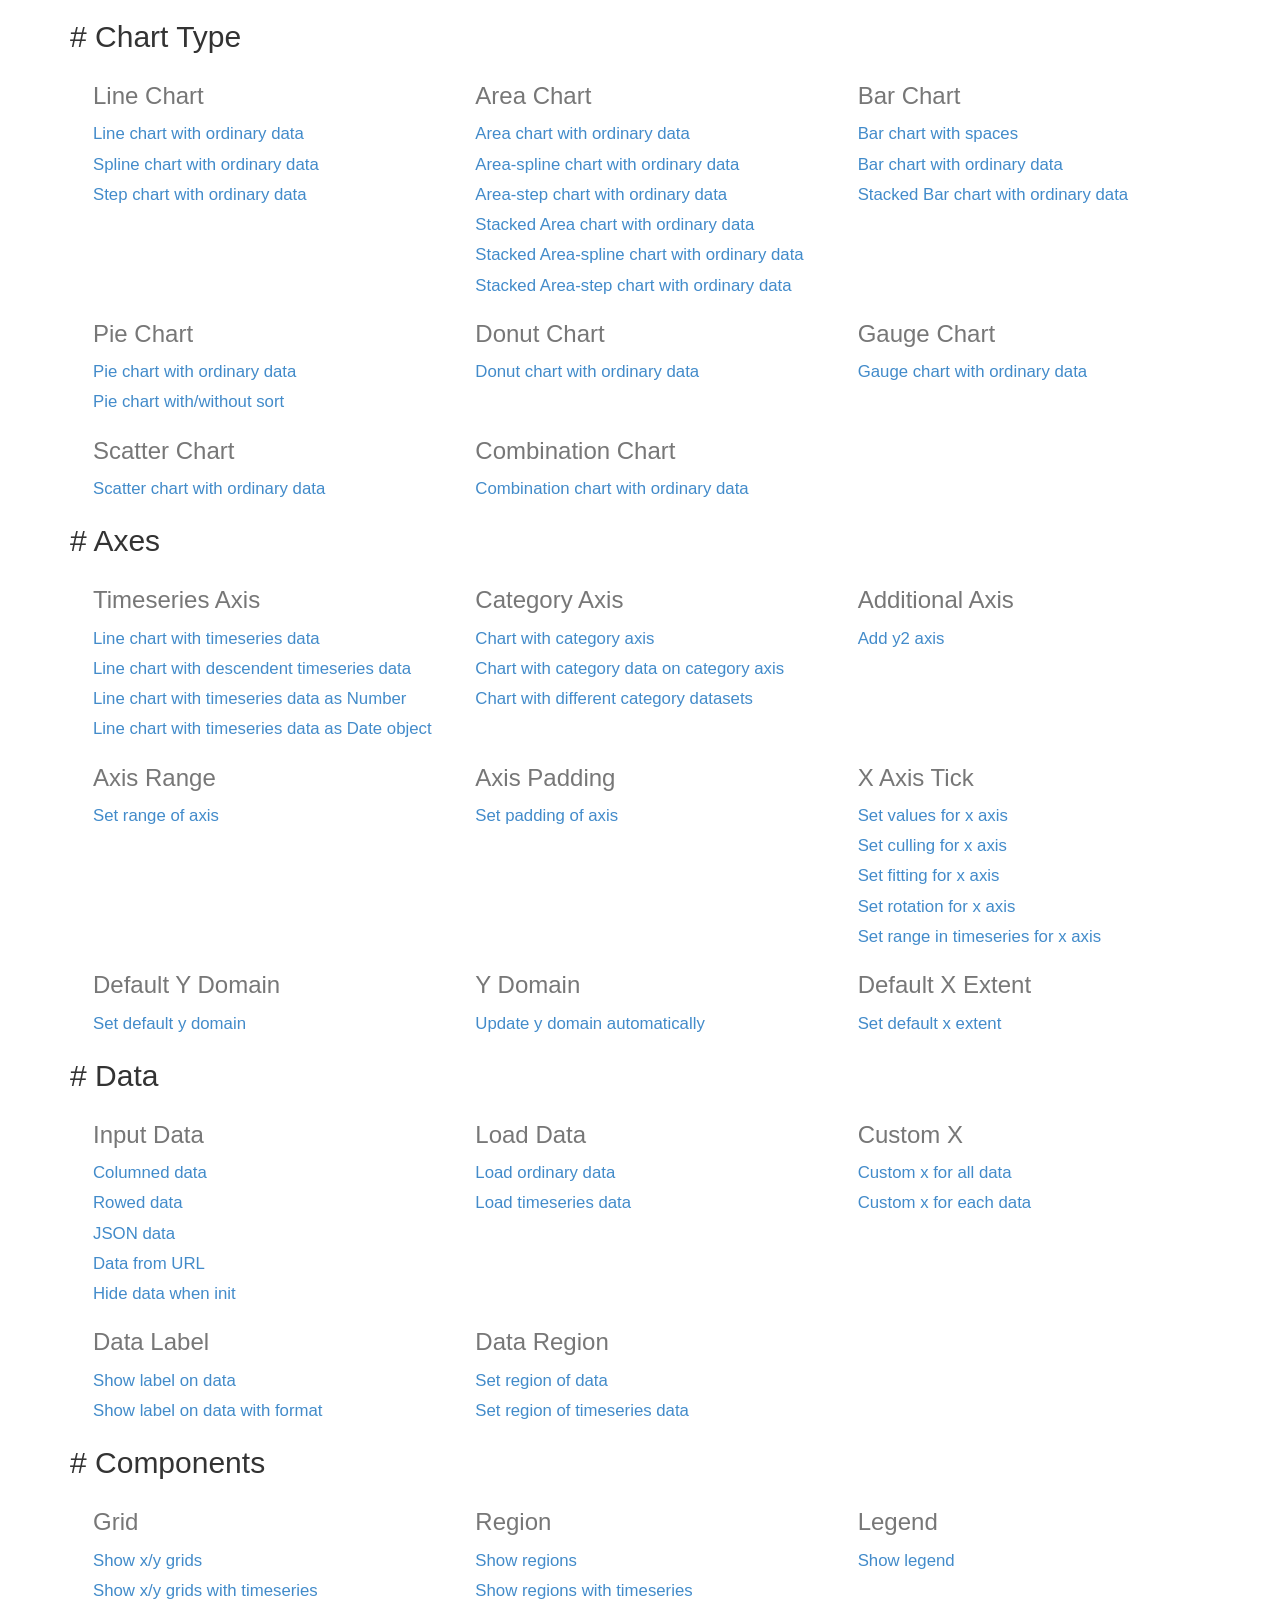
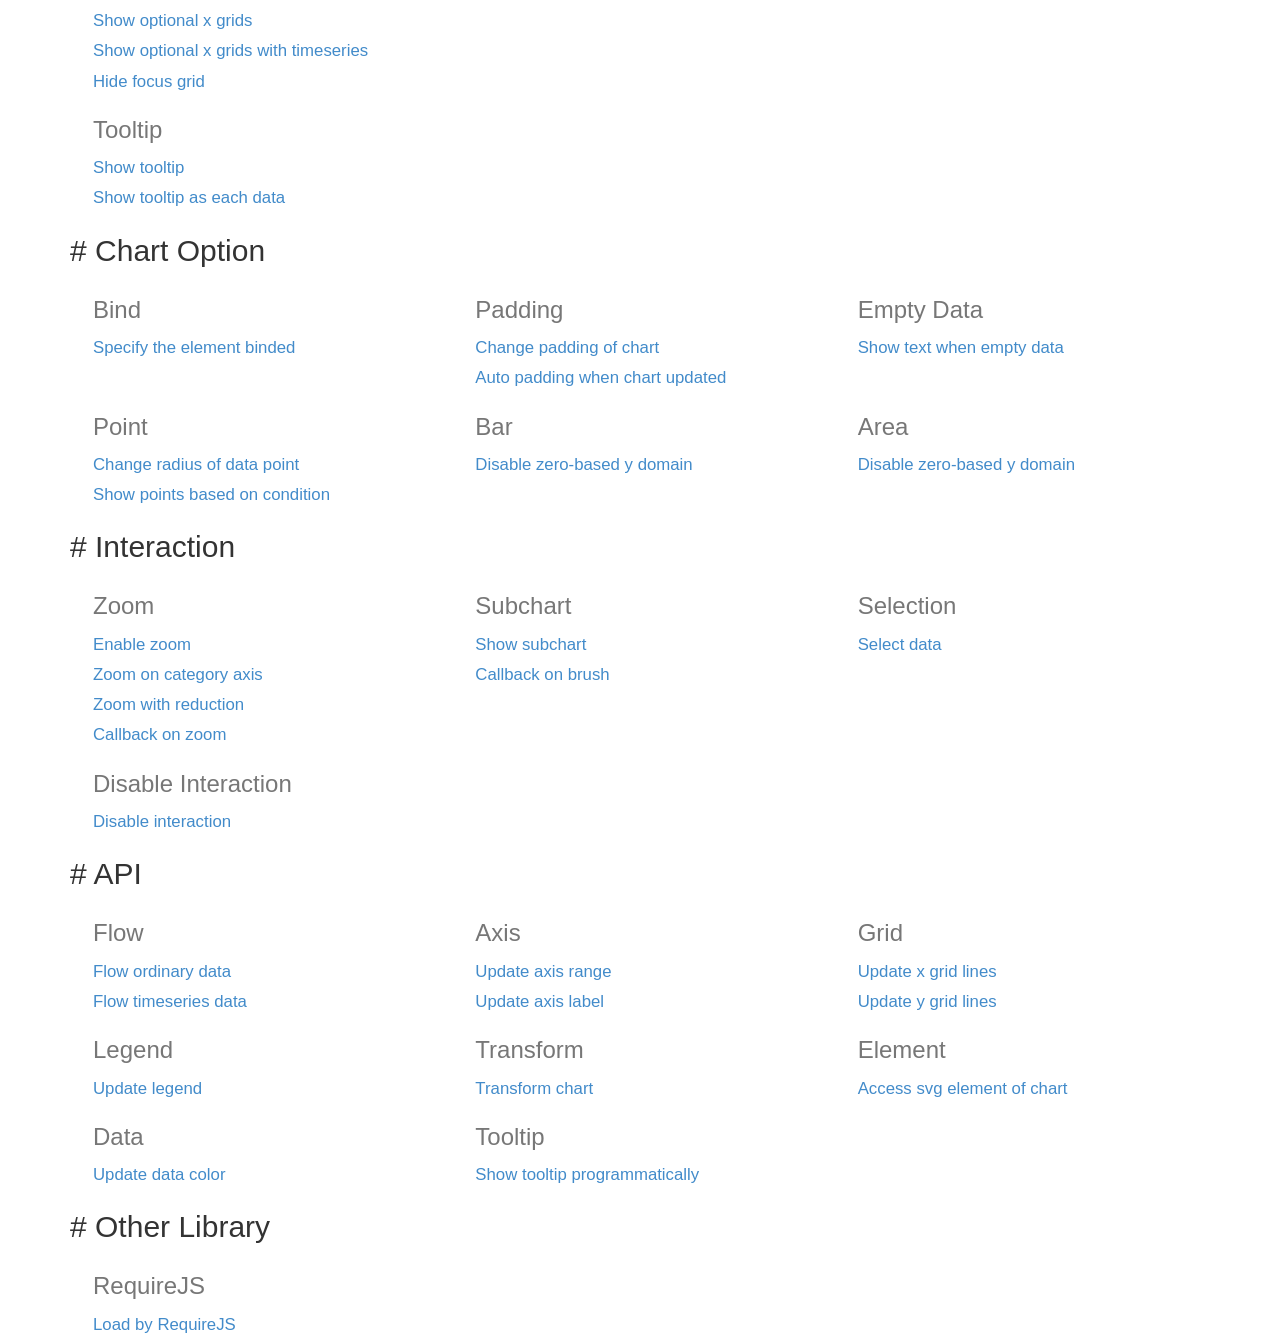
<file: assets/assets/node_modules/c3-master/htdocs/index.html>
<html>
  <head>
    <link href="./css/bootstrap.min.css" rel="stylesheet">
    <link href="./css/index.css" rel="stylesheet">
  </head>
  <body>
    <div class="container">
      <div class="section">
        <h2># <span>Chart Type</span></h2>
        <div>
          <div class="row">
            <div class="col-md-4">
              <h3>Line Chart</h3>
              <a href="./samples/simple.html">
                Line chart with ordinary data
              </a>
              <a href="./samples/chart_spline.html">
                Spline chart with ordinary data
              </a>
              <a href="./samples/chart_step.html">
                Step chart with ordinary data
              </a>
            </div>
            <div class="col-md-4">
              <h3>Area Chart</h3>
              <a href="./samples/chart_area.html">
                Area chart with ordinary data
              </a>
              <a href="./samples/chart_area_spline.html">
                Area-spline chart with ordinary data
              </a>
              <a href="./samples/chart_area_step.html">
                Area-step chart with ordinary data
              </a>
              <a href="./samples/chart_area_stacked.html">
                Stacked Area chart with ordinary data
              </a>
              <a href="./samples/chart_area_spline_stacked.html">
                Stacked Area-spline chart with ordinary data
              </a>
              <a href="./samples/chart_area_step_stacked.html">
                Stacked Area-step chart with ordinary data
              </a>
            </div>
            <div class="col-md-4">
              <h3>Bar Chart</h3>
              <a href="./samples/chart_bar_space.html">
                  Bar chart with spaces
              </a>
              <a href="./samples/chart_bar.html">
                Bar chart with ordinary data
              </a>
              <a href="./samples/chart_bar_stacked.html">
                Stacked Bar chart with ordinary data
              </a>
            </div>
          </div>
          <div class="row">
            <div class="col-md-4">
              <h3>Pie Chart</h3>
              <a href="./samples/chart_pie.html">
                Pie chart with ordinary data
              </a>
              <a href="./samples/chart_pie_sort.html">
                Pie chart with/without sort
              </a>
            </div>
            <div class="col-md-4">
              <h3>Donut Chart</h3>
              <a href="./samples/chart_donut.html">
                Donut chart with ordinary data
              </a>
            </div>
            <div class="col-md-4">
              <h3>Gauge Chart</h3>
              <a href="./samples/chart_gauge.html">
                Gauge chart with ordinary data
              </a>
            </div>
          </div>
          <div class="row">
            <div class="col-md-4">
              <h3>Scatter Chart</h3>
              <a href="./samples/chart_scatter.html">
                Scatter chart with ordinary data
              </a>
            </div>
            <div class="col-md-4">
              <h3>Combination Chart</h3>
              <a href="./samples/chart_combination.html">
                Combination chart with ordinary data
              </a>
            </div>
          </div>
        </div>
      </div>

      <div class="section">
        <h2># <span>Axes</span></h2>
        <div>
          <div class="row">
            <div class="col-md-4">
              <h3>Timeseries Axis</h3>
              <a href="./samples/timeseries.html">
                Line chart with timeseries data
              </a>
              <a href="./samples/timeseries_descendent.html">
                Line chart with descendent timeseries data
              </a>
              <a href="./samples/timeseries_raw.html">
                Line chart with timeseries data as Number
              </a>
              <a href="./samples/timeseries_date.html">
                Line chart with timeseries data as Date object
              </a>
            </div>
            <div class="col-md-4">
              <h3>Category Axis</h3>
              <a href="./samples/categorized.html">
                Chart with category axis
              </a>
              <a href="./samples/custom_x_categorized.html">
                Chart with category data on category axis
              </a>
              <a href="./samples/different_category_datasets.html">
                Chart with different category datasets
              </a>
            </div>
            <div class="col-md-4">
              <h3>Additional Axis</h3>
              <a href="./samples/axes_y2.html">
                Add y2 axis
              </a>
            </div>
          </div>
          <div class="row">
            <div class="col-md-4">
              <h3>Axis Range</h3>
              <a href="./samples/axes_range.html">
                Set range of axis
              </a>
            </div>
            <div class="col-md-4">
              <h3>Axis Padding</h3>
              <a href="./samples/axes_padding.html">
                Set padding of axis
              </a>
            </div>
            <div class="col-md-4">
              <h3>X Axis Tick</h3>
              <a href="./samples/axes_x_tick_values.html">
                Set values for x axis
              </a>
              <a href="./samples/axes_x_tick_culling.html">
                Set culling for x axis
              </a>
              <a href="./samples/axes_x_tick_fit.html">
                Set fitting for x axis
              </a>
              <a href="./samples/axes_x_tick_rotate.html">
                Set rotation for x axis
              </a>
              <a href="./samples/axes_x_range_timeseries.html">
                Set range in timeseries for x axis
              </a>
            </div>
          </div>
          <div class="row">
            <div class="col-md-4">
              <h3>Default Y Domain</h3>
              <a href="./samples/axes_y_default.html">
                Set default y domain
              </a>
            </div>
            <div class="col-md-4">
              <h3>Y Domain</h3>
              <a href="./samples/domain_y.html">
                Update y domain automatically
              </a>
            </div>
            <div class="col-md-4">
              <h3>Default X Extent</h3>
              <a href="./samples/axes_x_extent.html">
                Set default x extent
              </a>
            </div>
          </div>
        </div>
      </div>

      <div class="section">
        <h2># <span>Data</span></h2>
        <div>
          <div class="row">
            <div class="col-md-4">
              <h3>Input Data</h3>
              <a href="./samples/data_columned.html">
                Columned data
              </a>
              <a href="./samples/data_rowed.html">
                Rowed data
              </a>
              <a href="./samples/data_json.html">
                JSON data
              </a>
              <a href="./samples/data_url.html">
                Data from URL
              </a>
              <a href="./samples/data_hide.html">
                Hide data when init
              </a>
            </div>
            <div class="col-md-4">
              <h3>Load Data</h3>
              <a href="./samples/data_load.html">
                Load ordinary data
              </a>
              <a href="./samples/data_load_timeseries.html">
                Load timeseries data
              </a>
            </div>
            <div class="col-md-4">
              <h3>Custom X</h3>
              <a href="./samples/custom_x_scale.html">
                Custom x for all data
              </a>
              <a href="./samples/custom_xs_scale.html">
                Custom x for each data
              </a>
            </div>
          </div>
          <div class="row">
            <div class="col-md-4">
              <h3>Data Label</h3>
              <a href="./samples/data_label.html">
                Show label on data
              </a>
              <a href="./samples/data_label_format.html">
                Show label on data with format
              </a>
            </div>
            <div class="col-md-4">
              <h3>Data Region</h3>
              <a href="./samples/data_region.html">
                Set region of data
              </a>
              <a href="./samples/data_region_timeseries.html">
                Set region of timeseries data
              </a>
            </div>
          </div>
        </div>
      </div>

      <div class="section">
        <h2># <span>Components</span></h2>
        <div>
          <div class="row">
            <div class="col-md-4">
              <h3>Grid</h3>
              <a href="./samples/grids.html">
                 Show x/y grids
              </a>
              <a href="./samples/grids_timeseries.html">
                 Show x/y grids with timeseries
              </a>
              <a href="./samples/grid_x_lines.html">
                 Show optional x grids
              </a>
              <a href="./samples/grid_x_lines_timeseries.html">
                 Show optional x grids with timeseries
              </a>
              <a href="./samples/grid_focus.html">
                 Hide focus grid
              </a>
            </div>
            <div class="col-md-4">
              <h3>Region</h3>
              <a href="./samples/regions.html">
                 Show regions
              </a>
              <a href="./samples/regions_timeseries.html">
                 Show regions with timeseries
              </a>
            </div>
            <div class="col-md-4">
              <h3>Legend</h3>
              <a href="./samples/legend.html">
                 Show legend
              </a>
            </div>
          </div>
          <div class="row">
            <div class="col-md-4">
              <h3>Tooltip</h3>
              <a href="./samples/tooltip_show.html">
                Show tooltip
              </a>
              <a href="./samples/tooltip_grouped.html">
                Show tooltip as each data
              </a>
            </div>
          </div>
        </div>
      </div>

      <div class="section">
        <h2># <span>Chart Option</span></h2>
        <div>
          <div class="row">
            <div class="col-md-4">
              <h3>Bind</h3>
              <a href="./samples/bindto.html">
                Specify the element binded
              </a>
            </div>
            <div class="col-md-4">
              <h3>Padding</h3>
              <a href="./samples/padding.html">
                Change padding of chart
              </a>
              <a href="./samples/padding_update.html">
                Auto padding when chart updated
              </a>
            </div>
            <div class="col-md-4">
              <h3>Empty Data</h3>
              <a href="./samples/emptydata.html">
                Show text when empty data
              </a>
            </div>
          </div>
          <div class="row">
            <div class="col-md-4">
              <h3>Point</h3>
              <a href="./samples/point_r.html">
                Change radius of data point
              </a>
              <a href="./samples/point_show.html">
                Show points based on condition
              </a>
            </div>
            <div class="col-md-4">
              <h3>Bar</h3>
              <a href="./samples/bar_zerobased.html">
                Disable zero-based y domain
              </a>
            </div>
            <div class="col-md-4">
              <h3>Area</h3>
              <a href="./samples/area_zerobased.html">
                Disable zero-based y domain
              </a>
            </div>
          </div>
        </div>
      </div>

      <div class="section">
        <h2># <span>Interaction</span></h2>
        <div>
          <div class="row">
            <div class="col-md-4">
              <h3>Zoom</h3>
              <a href="./samples/zoom.html">
                Enable zoom
              </a>
              <a href="./samples/zoom.html">
                Zoom on category axis
              </a>
              <a href="./samples/zoom_reduction.html">
                Zoom with reduction
              </a>
              <a href="./samples/zoom_onzoom.html">
                Callback on zoom
              </a>
            </div>
            <div class="col-md-4">
              <h3>Subchart</h3>
              <a href="./samples/subchart.html">
                Show subchart
              </a>
              <a href="./samples/subchart_onbrush.html">
                Callback on brush
              </a>
            </div>
            <div class="col-md-4">
              <h3>Selection</h3>
              <a href="./samples/selection.html">
                Select data
              </a>
            </div>
          </div>
          <div class="row">
            <div class="col-md-4">
              <h3>Disable Interaction</h3>
              <a href="./samples/interaction_enabled.html">
                Disable interaction
              </a>
            </div>
          </div>
        </div>
      </div>

      <div class="section">
        <h2># <span>API</span></h2>
        <div>
          <div class="row">
            <div class="col-md-4">
              <h3>Flow</h3>
              <a href="./samples/api_flow.html">
                Flow ordinary data
              </a>
              <a href="./samples/api_flow_timeseries.html">
                Flow timeseries data
              </a>
            </div>
            <div class="col-md-4">
              <h3>Axis</h3>
              <a href="./samples/api_axis_range.html">
                Update axis range
              </a>
              <a href="./samples/api_axis_label.html">
                Update axis label
              </a>
            </div>
            <div class="col-md-4">
              <h3>Grid</h3>
              <a href="./samples/api_xgrid_lines.html">
                Update x grid lines
              </a>
              <a href="./samples/api_ygrid_lines.html">
                Update y grid lines
              </a>
            </div>
          </div>
          <div class="row">
            <div class="col-md-4">
              <h3>Legend</h3>
              <a href="./samples/api_legend.html">
                Update legend
              </a>
            </div>
            <div class="col-md-4">
              <h3>Transform</h3>
              <a href="./samples/api_transform.html">
                Transform chart
              </a>
            </div>
            <div class="col-md-4">
              <h3>Element</h3>
              <a href="./samples/element.html">
                Access svg element of chart
              </a>
            </div>
          </div>
          <div class="row">
            <div class="col-md-4">
              <h3>Data</h3>
              <a href="./samples/api_data_colors.html">
                Update data color
              </a>
            </div>
            <div class="col-md-4">
              <h3>Tooltip</h3>
              <a href="./samples/api_tooltip_show.html">
                Show tooltip programmatically
              </a>
            </div>
          </div>
        </div>
      </div>

      <div class="section">
        <h2># <span>Other Library</span></h2>
        <div>
          <div class="row">
            <div class="col-md-4">
              <h3>RequireJS</h3>
              <a href="./samples/requirejs.html">
                Load by RequireJS
              </a>
            </div>
          </div>
        </div>
      </div>

    </div>
  </body>
</html>
</file>
<file: assets/assets/node_modules/c3-master/htdocs/css/index.css>
.row {
  margin-left: 8px;
}
.row a {
  display: block;
  text-align: left;
  font-size: 1.2em;
  line-height: 1.8;
}
.row h3 {
  color: #777;
}
</file>
